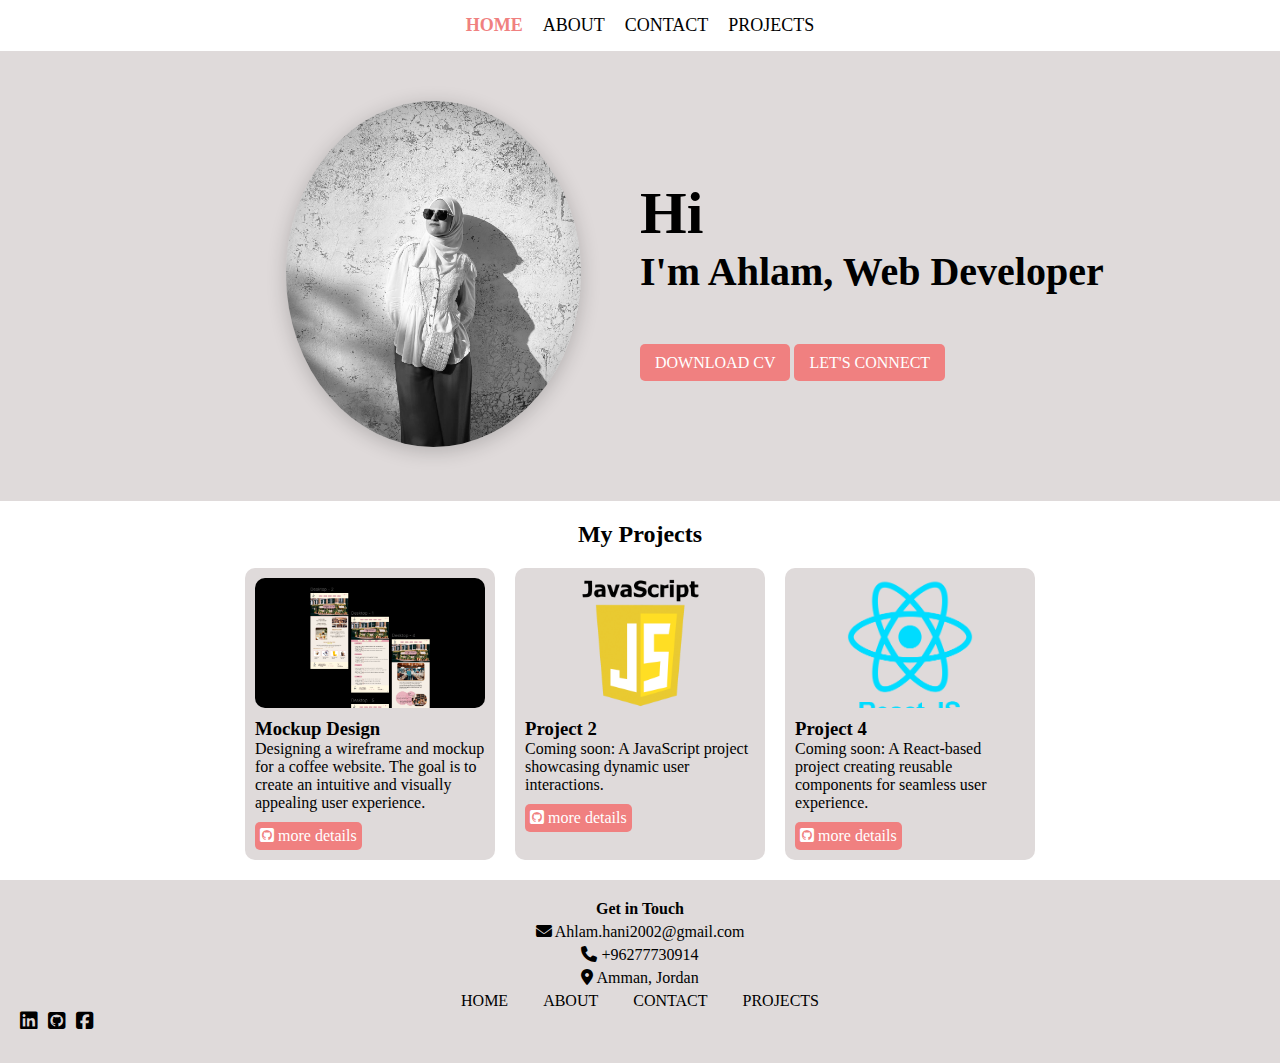
<file: index.html>
<!DOCTYPE html>
<html lang="en">
<head>
    <meta charset="UTF-8">
    <meta name="viewport" content="width=device-width, initial-scale=1.0">
    <title>Portfolio Website</title>
    <link rel="stylesheet" href="style.css">
    <link rel="stylesheet" href="https://cdnjs.cloudflare.com/ajax/libs/font-awesome/6.7.2/css/all.min.css" integrity="sha512-Evv84Mr4kqVGRNSgIGL/F/aIDqQb7xQ2vcrdIwxfjThSH8CSR7PBEakCr51Ck+w+/U6swU2Im1vVX0SVk9ABhg==" crossorigin="anonymous" referrerpolicy="no-referrer" />
</head>
<body>
    <div class="grid-container">
    
        <nav class="grid-item nav">
            <a href="index.html" class="active">HOME</a>
            <a href="about.html">ABOUT</a>
            <a href="contact.html">CONTACT</a>
            <a href="project.html">PROJECTS</a>
        </nav>

    
        <section class="grid-item home" id="home">
            <div class="home-img">
                <img src="ahlam.jpeg" alt="Ahlam's Picture">
            </div>
            <div class="home-content">
                <h1>Hi</h1>
                <h2>
                    <span>I'm Ahlam,</span>
                    <span>Web Developer</span>
                </h2>
                <div class="actions">
                    <a href="Ahlam_momani.pdf" class="btn">DOWNLOAD CV</a>
                    <a href="contact.html" class="btn">LET'S CONNECT</a>
                </div>
            </div>
        </section>

        <!-- Projects Section -->
        <section class="grid-item projects" id="projects">
            <h2>My Projects</h2>
            <div class="project-cards">
                <div class="card">
                    <div class="card-img card-1"></div>
                    <h3>Mockup Design</h3>
                    <p>Designing a wireframe and mockup for a coffee website. The goal is to create an intuitive and visually appealing user experience.</p>
                    <a href="project.html">
                        <i class="fa-brands fa-square-github"></i> more details
                    </a>
                </div>
                <div class="card">
                    <div class="card-img card-2"></div>
                    <h3>Project 2</h3>
                    <p>Coming soon: A JavaScript project showcasing dynamic user interactions.</p>
                    <a href="#"><i class="fa-brands fa-square-github"></i> more details</a>
                </div>
                <div class="card">
                    <div class="card-img card-4"></div>
                    <h3>Project 4</h3>
                    <p>Coming soon: A React-based project creating reusable components for seamless user experience.</p>
                    <a href="#"><i class="fa-brands fa-square-github"></i> more details</a>
                </div>
            </div>
        </section>

        <!-- Footer -->
        <footer class="grid-item footer">
            <h4>Get in Touch</h4>
           
            <div class="contact-info">
                <a href="mailto:Ahlam.hani2002@gmail.com"><i class="fa-solid fa-envelope"></i> Ahlam.hani2002@gmail.com</a>
                <a href="https://wa.me/+962777730914"><i class="fa-solid fa-phone"></i> +96277730914</a>
                <a href="#"><i class="fa-solid fa-location-dot"></i> Amman, Jordan</a>
            </div>
        
            <div class="footer-links">
                <a href="index.html">HOME</a>
                <a href="about.html">ABOUT</a>
                <a href="contact.html">CONTACT</a>
                <a href="project.html">PROJECTS</a>
            </div>
            <div class="social-icons">
                <a href="https://www.linkedin.com/in/ahlam-momani-101130335/"><i class="fa-brands fa-linkedin"></i></a>
                <a href="https://github.com/Ahlammomani"><i class="fa-brands fa-square-github"></i></a>
                <a href="https://www.facebook.com/ahlam.momani.505"><i class="fa-brands fa-square-facebook"></i></a>
            </div>
        </footer>
    </div>
</body>
</html>
</file>
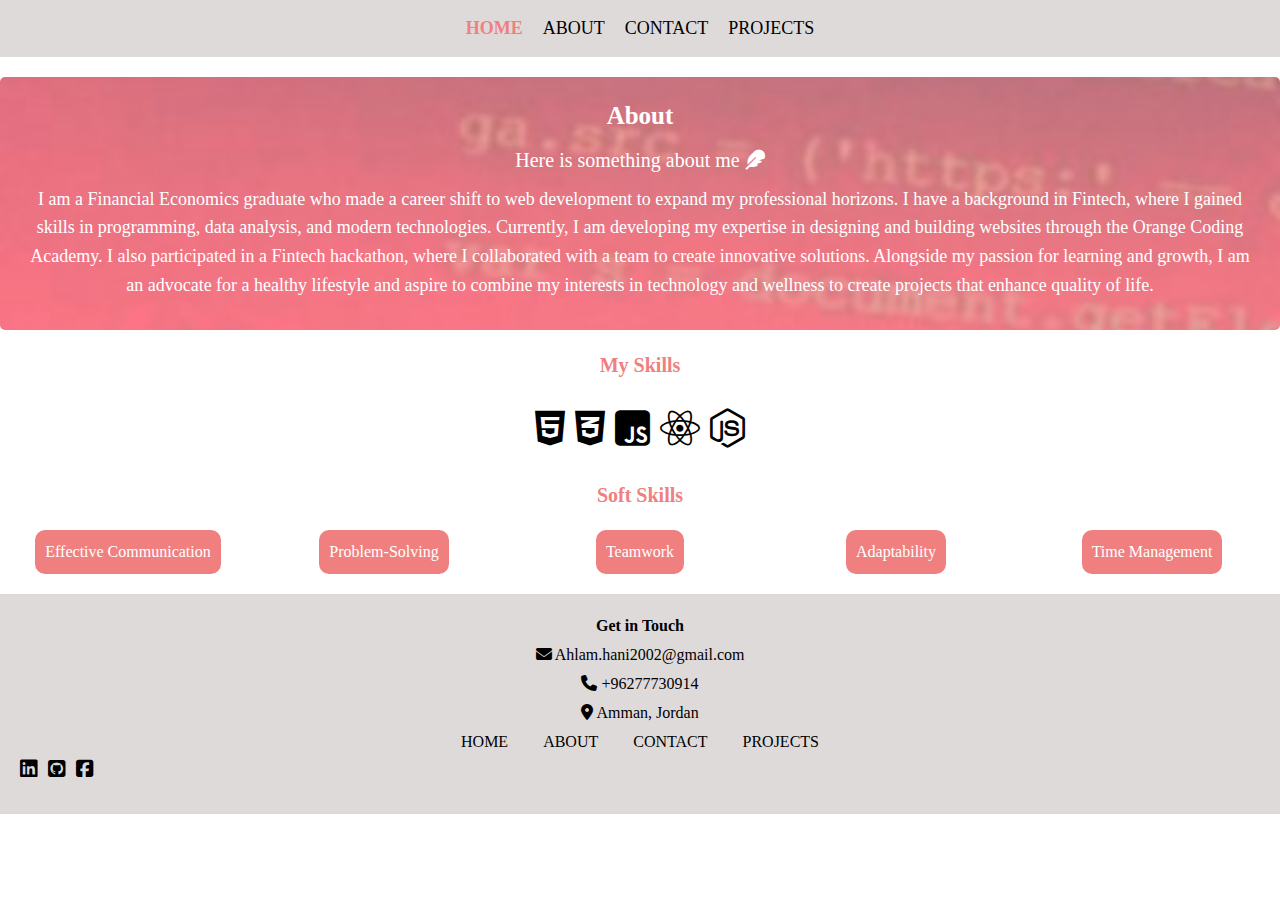
<file: about.html>
<!DOCTYPE html>
<html>
    <head>
        <link rel="stylesheet" href="style2.css">
        <title>portfolio website</title>
        <link rel="stylesheet" href="https://cdnjs.cloudflare.com/ajax/libs/font-awesome/6.7.2/css/all.min.css" integrity="sha512-Evv84Mr4kqVGRNSgIGL/F/aIDqQb7xQ2vcrdIwxfjThSH8CSR7PBEakCr51Ck+w+/U6swU2Im1vVX0SVk9ABhg==" crossorigin="anonymous" referrerpolicy="no-referrer" />
    </head>
    <body>
        <div class="container">
           
                <nav>
                    <a href="index.html" class="active">HOME</a>
                    <a href="about.html">ABOUT</a>
                    <a href="cntact.html">CONTACT</a>
                    <a href="project.html">PROJECTS</a>
                </nav>
    
                <section class="ABOUT" id="about">
                    <div class="text">
                        <h2>About</h2>
                        <span>Here is something about me <i class="fa-solid fa-feather"></i> </span>
                        <p> 
                            I am a Financial Economics graduate who made a career shift to web development to expand my professional horizons.
                             I have a background in Fintech, where I gained skills in programming, data analysis, and modern technologies. 
                             Currently, I am developing my expertise in designing and building websites through the Orange Coding Academy. 
                             I also participated in a Fintech hackathon, where I collaborated with a team to create innovative solutions. 
                             Alongside my passion for learning and growth, I am an advocate for a healthy lifestyle and aspire to combine my interests in technology and wellness to create projects that enhance quality of life.
                        </p>
                    </div>
                </section>


                <section class="skills">
                    <h4>My Skills</h4>
                    <div class="skills-icon">
                      <i class="fa-brands fa-html5" title="HTML5"></i>
                      <i class="fa-brands fa-css3-alt" title="CSS3"></i>
                      <i class="fa-brands fa-square-js" title="JavaScript"></i>
                      <i class="fa-brands fa-react" title="ReactJS"></i>
                      <i class="fa-brands fa-node-js" title="NodeJS"></i>
                    </div>
                    <h4>Soft Skills</h4>
                    <div class="skills-text">
                      <span>Effective Communication</span>
                      <span>Problem-Solving</span>
                      <span>Teamwork</span>
                      <span>Adaptability</span>
                      <span>Time Management</span>
                    </div>
                  </section>
                  
    
                
                <footer class="grid-item footer">
                    <h4>Get in Touch</h4>
                   
                    <div class="contact-info">
                        <a href="mailto:Ahlam.hani2002@gmail.com"><i class="fa-solid fa-envelope"></i> Ahlam.hani2002@gmail.com</a>
                        <a href="https://wa.me/+962777730914"><i class="fa-solid fa-phone"></i> +96277730914</a>
                        <a href="#"><i class="fa-solid fa-location-dot"></i> Amman, Jordan</a>
                    </div>
                
                    <div class="footer-links">
                        <a href="index.html">HOME</a>
                        <a href="about.html">ABOUT</a>
                        <a href="contact.html">CONTACT</a>
                        <a href="project.html">PROJECTS</a>
                    </div>
                    <div class="social-icons">
                        <a href="https://www.linkedin.com/in/ahlam-momani-101130335/"><i class="fa-brands fa-linkedin"></i></a>
                        <a href="https://github.com/Ahlammomani"><i class="fa-brands fa-square-github"></i></a>
                        <a href="https://www.facebook.com/ahlam.momani.505"><i class="fa-brands fa-square-facebook"></i></a>
                    </div>
                </footer>
        </div>
        
    </body>
</html>
</file>
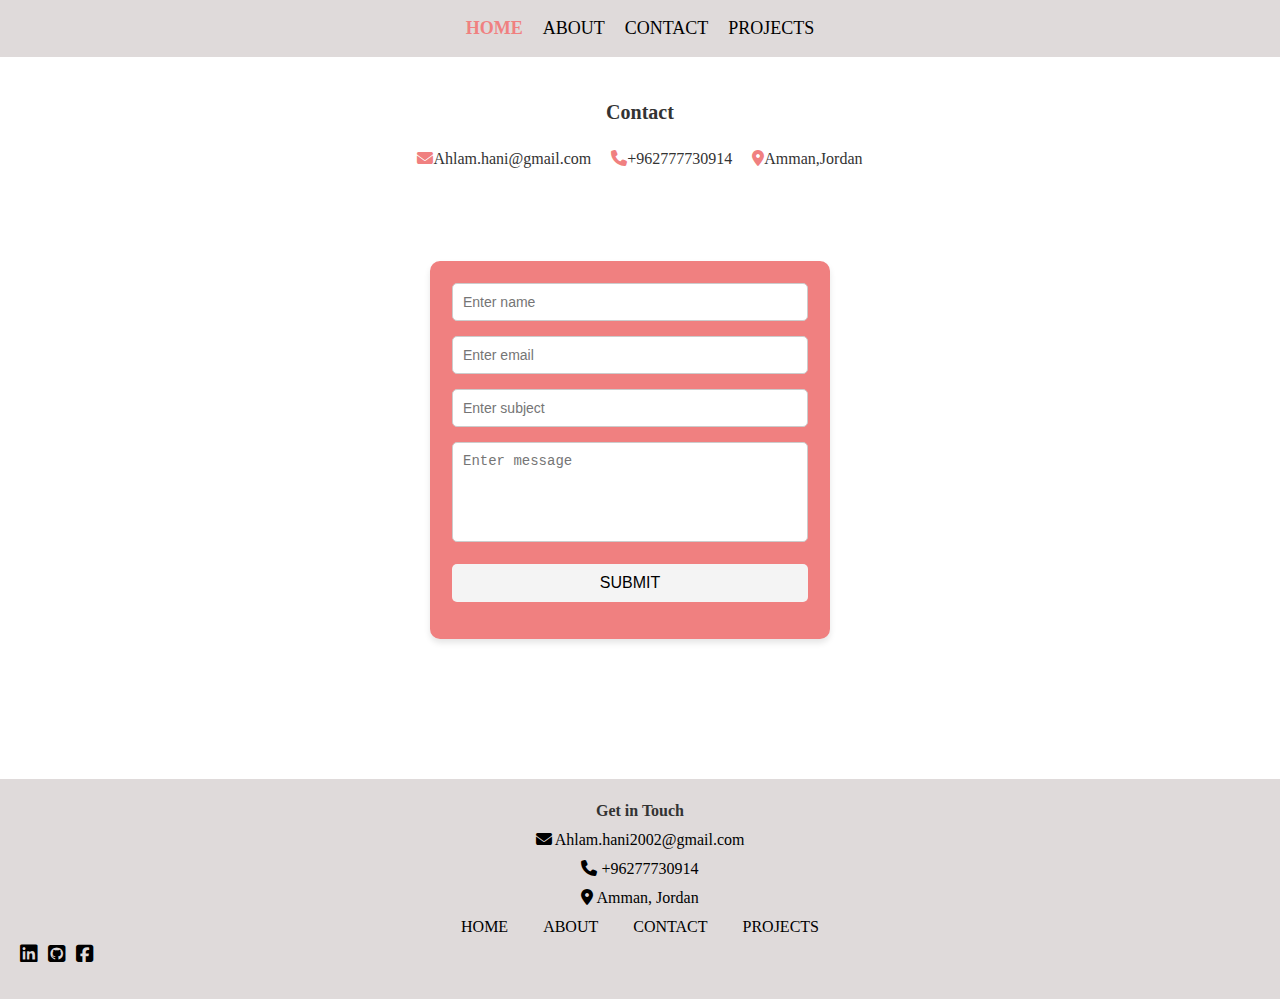
<file: cntact.html>
<!DOCTYPE html>
<html>
    <head>
        <link rel="stylesheet" href="style1.css">
        <title>portfolio website</title>
        <link rel="stylesheet" href="https://cdnjs.cloudflare.com/ajax/libs/font-awesome/6.7.2/css/all.min.css" integrity="sha512-Evv84Mr4kqVGRNSgIGL/F/aIDqQb7xQ2vcrdIwxfjThSH8CSR7PBEakCr51Ck+w+/U6swU2Im1vVX0SVk9ABhg==" crossorigin="anonymous" referrerpolicy="no-referrer" />
    </head>
    <body>
        <div class="container">
        
            <nav>
                <a href="index.html" class="active">HOME</a>
                <a href="about.html">ABOUT</a>
                <a href="cntact.html">CONTACT</a>
                <a href="project.html">PROJECTS</a>
            </nav>

    
       <h2>Contact</h2>

            <div class="container-2">
                <p><span><i class="fa-solid fa-envelope"></i></span>Ahlam.hani@gmail.com</p> 
                <p><span><i class="fa-solid fa-phone"></i></span>+962777730914</p>
                <p><span><i class="fa-solid fa-location-dot"></i></span>Amman,Jordan</p>
            </div>
            <div class="form-container">

                 <div class="input-box"><input type="text" placeholder="Enter name"></div>
                <div class="input-box"><input type="text" placeholder="Enter email"></div>
                <div class="medium-box"><input type="text" placeholder="Enter subject"></div>
                <div class="message-box"><textarea placeholder="Enter message"></textarea></div>
                <div class="submit-box"><button type="submit">SUBMIT</button></div>
            </div>
            
      
            <footer class="grid-item footer">
                <h4>Get in Touch</h4>
               
                <div class="contact-info">
                    <a href="mailto:Ahlam.hani2002@gmail.com"><i class="fa-solid fa-envelope"></i> Ahlam.hani2002@gmail.com</a>
                    <a href="https://wa.me/+962777730914"><i class="fa-solid fa-phone"></i> +96277730914</a>
                    <a href="#"><i class="fa-solid fa-location-dot"></i> Amman, Jordan</a>
                </div>
            
                <div class="footer-links">
                    <a href="#home">HOME</a>
                    <a href="about.html">ABOUT</a>
                    <a href="contact.html">CONTACT</a>
                    <a href="project.html">PROJECTS</a>
                </div>
                <div class="social-icons">
                    <a href="https://www.linkedin.com/in/ahlam-momani-101130335/"><i class="fa-brands fa-linkedin"></i></a>
                    <a href="https://github.com/Ahlammomani"><i class="fa-brands fa-square-github"></i></a>
                    <a href="https://www.facebook.com/ahlam.momani.505"><i class="fa-brands fa-square-facebook"></i></a>
                </div>
            </footer>
        </div>
        
   
    </body>

</html>
</file>
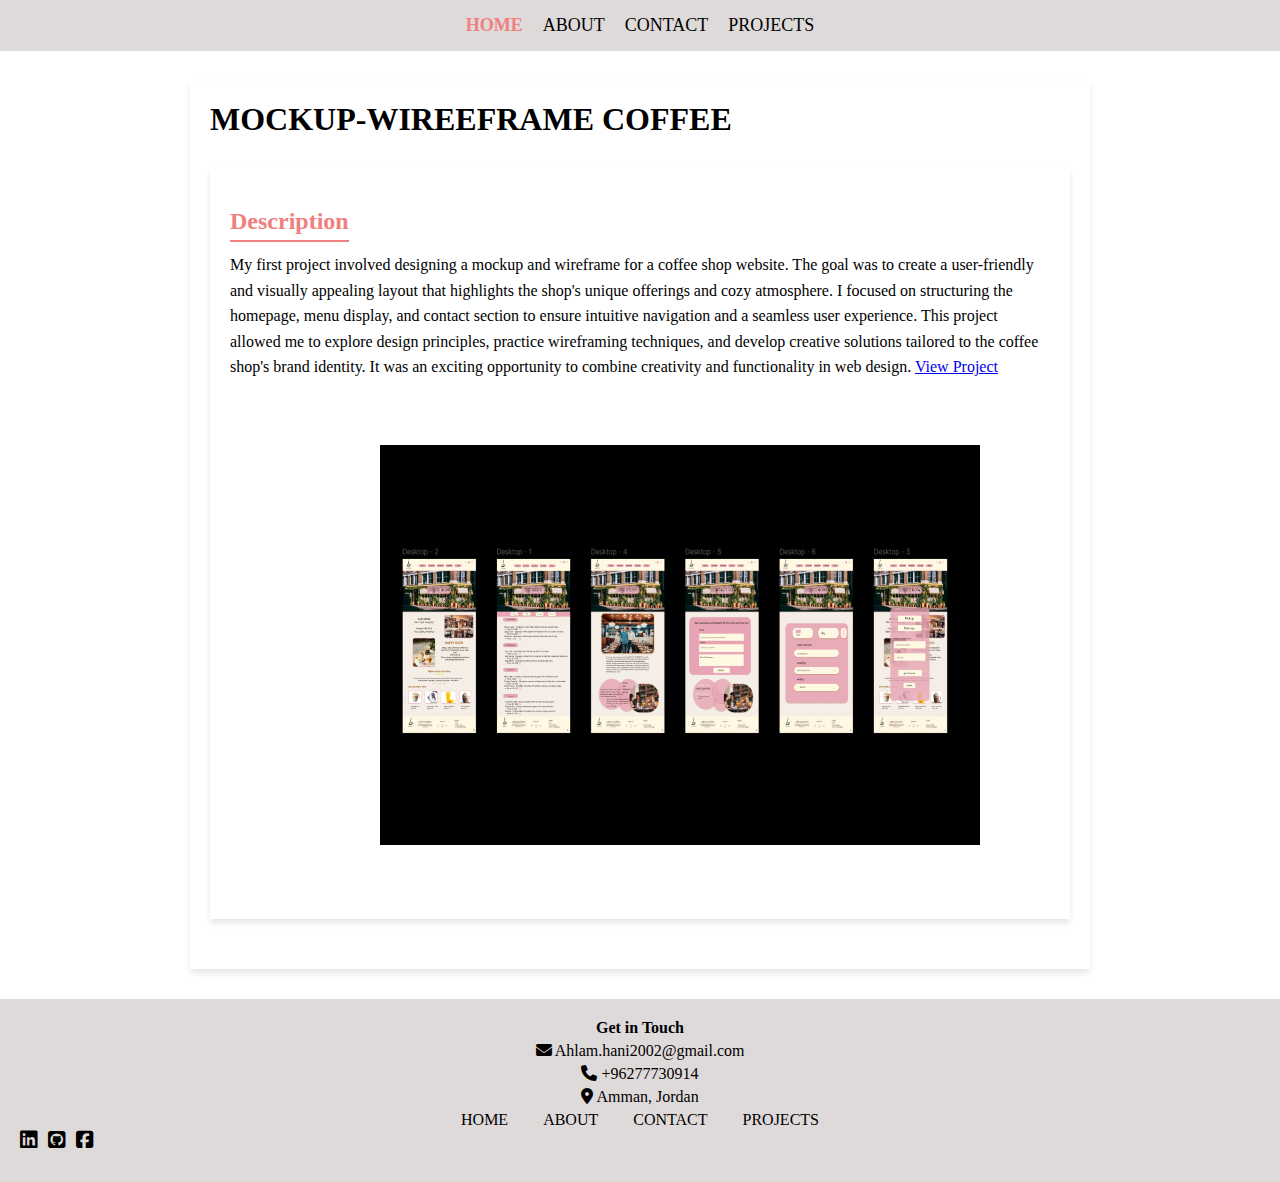
<file: project.html>
<!DOCTYPE html>
<html lang="en">
<head>
    <meta charset="UTF-8">
    <meta name="viewport" content="width=device-width, initial-scale=1.0">
    <title>Portfolio Website</title>
    <link rel="stylesheet" href="style3.css">
    <link rel="stylesheet" href="https://cdnjs.cloudflare.com/ajax/libs/font-awesome/6.7.2/css/all.min.css" integrity="sha512-Evv84Mr4kqVGRNSgIGL/F/aIDqQb7xQ2vcrdIwxfjThSH8CSR7PBEakCr51Ck+w+/U6swU2Im1vVX0SVk9ABhg==" crossorigin="anonymous" referrerpolicy="no-referrer" />
</head>
<body>
    <div class="grid-container">
        <nav class="grid-item nav">
            <a href="index.html" class="active">HOME</a>
            <a href="about.html">ABOUT</a>
            <a href="contact.html">CONTACT</a>
            <a href="project.html">PROJECTS</a>
        </nav>
        <div class="project-details">
            <h1 class="project-title"> <span>MOCKUP-WIREEFRAME COFFEE</span></h1>
            <div class="project-details">
              <h2>Description</h2>
              <p>
                My first project involved designing a mockup and wireframe for a coffee shop website. The goal was to create a user-friendly and visually appealing layout that highlights the shop's unique offerings and cozy atmosphere. I focused on structuring the homepage, menu display, and contact section to ensure intuitive navigation and a seamless user experience. This project allowed me to explore design principles, practice wireframing techniques, and develop creative solutions tailored to the coffee shop's brand identity. It was an exciting opportunity to combine creativity and functionality in web design.
                <a href="https://www.figma.com/files/team/1395704175738007307/recents-and-sharing?fuid=1395704173738234854">View Project </a>
          
              </p>
          
              <img src="Screenshot (19).png" alt="">
           
            </div>
        </div>
        <footer class="grid-item footer">
            <h4>Get in Touch</h4>
           
            <div class="contact-info">
                <a href="mailto:Ahlam.hani2002@gmail.com"><i class="fa-solid fa-envelope"></i> Ahlam.hani2002@gmail.com</a>
                <a href="https://wa.me/+962777730914"><i class="fa-solid fa-phone"></i> +96277730914</a>
                <a href="#"><i class="fa-solid fa-location-dot"></i> Amman, Jordan</a>
            </div>
        
            <div class="footer-links">
                <a href="index.html">HOME</a>
                <a href="about.html">ABOUT</a>
                <a href="contact.html">CONTACT</a>
                <a href="project.html">PROJECTS</a>
            </div>
            <div class="social-icons">
                <a href="https://www.linkedin.com/in/ahlam-momani-101130335/"><i class="fa-brands fa-linkedin"></i></a>
                <a href="https://github.com/Ahlammomani"><i class="fa-brands fa-square-github"></i></a>
                <a href="https://www.facebook.com/ahlam.momani.505"><i class="fa-brands fa-square-facebook"></i></a>
            </div>
        </footer>

    
    </div>
</body>
</html>
</file>
<file: style.css>
* {
  margin: 0;
  padding: 0;
  box-sizing: border-box;
}

/* Grid Layout */
.grid-container {
  display: grid;
  grid-template-rows: auto 1fr auto;
  grid-template-columns: 1fr;
  min-height: 100vh;
}

/* Navigation */
.nav {
  background-color: #fff;
  display: flex;
  justify-content: center;
  gap: 20px;
  padding: 15px;
}

.nav a {
  text-decoration: none;
  font-size: 18px;
  color: black;
}

.nav a.active,
.nav a:hover {
  color: #f08080;
  font-weight: bold;
}

/* Home Section */
.home {
  display: grid;
  grid-template-columns: 1fr 1fr;
  align-items: center;
  padding: 50px;
  background-color: #dfdada;
}

.home-img img {
  max-width: 50%;
  border-radius: 50%;
  box-shadow: 0 4px 20px rgba(0, 0, 0, 0.2);
  border-color: #f08080;
  margin-left: 40%;
}

.home-content h1 {
  font-size: 60px;
  color: black;
}

.home-content h2 {
  font-size: 40px;
  color: black;
  margin-bottom: 10%;
}

.actions .btn {
  text-decoration: none;
  font-size: 16px;
  color: white;
  background-color: #f08080;
  padding: 10px 15px;
  border-radius: 5px;
}

/* Projects Section */
.projects {
  text-align: center;
  padding: 20px;
}

.project-cards {
  display: flex;
  justify-content: center;
  gap: 20px;
  margin-top: 20px;
}

.card {
  background-color: #dfdada;
  border-radius: 10px;
  width: 250px;
  text-align: left;
  padding: 10px;
}

.card-img {
  height: 130px;
  background-size: cover;
  border-radius: 10px;
  margin-bottom: 10px;
}

.card-1 { background-image: url(mockup.png); }
.card-2 { background-image: url(JS.png); }
.card-4 { background-image: url(react.png); }

.card a {
  display: inline-block;
  margin-top: 10px;
  color: white;
  background-color: #f08080;
  padding: 5px;
  text-align: center;
  text-decoration: none;
  border-radius: 5px;
}

/* Footer */
.footer {
  background-color: #dfdada;
  padding: 20px;
  text-align: center;
  height: 100%;
}

.contact-info a{
  margin: px 0;
  color: black;
  text-decoration: none;
  border: #f08080;
}
.contact-info a:hover{
  color:#f08080;
}
.footer {
  background-color: #dfdada;
  padding: 20px;
  text-align: center;
  position: relative;
}

.social-icons {
  display: flex;
  justify-content: flex-start; 
  gap: 10px;
  margin-bottom: 10px;
}

.social-icons a {
  font-size: 20px;
  color: black;
  text-decoration: none;
}

.social-icons a:hover {
  color: #f08080;
}

.contact-info a {
  display: block;
  margin: 5px 0;
  color: black;
  text-decoration: none;
}

.contact-info a:hover {
  color: #f08080;
}

.footer-links {
  display: flex;
  justify-content: center;
  gap: 15px;
}

.footer-links a {
  margin: 0 10px;
  color: black;
  text-decoration: none;
}

.footer-links a:hover {
  color: #f08080;
}

@media (max-width: 768px) { /* للأجهزة اللوحية */
  .home {
    grid-template-columns: 1fr;
    text-align: center;
  }

  .home-img img {
    margin: 0 auto;
  }

  .home-content h1 {
    font-size: 40px;
  }

  .home-content h2 {
    font-size: 30px;
  }
}

@media (max-width: 480px) { /* للهواتف المحمولة */
  .nav {
    flex-wrap: wrap; /* يسمح للعناصر بالتفاف */
    gap: 10px;
  }

  .home {
    padding: 20px;
  }

  .home-content h1 {
    font-size: 30px;
  }

  .home-content h2 {
    font-size: 20px;
  }

  .project-cards {
    gap: 10px;
  }

  .card {
    width: 100%; /* تجعل البطاقات تأخذ عرض الشاشة بالكامل */
  }
}
</file>
<file: style2.css>
* {
  margin: 0;
  padding: 0;
  box-sizing: border-box;
}

body {
  font-family: Georgia, "Times New Roman", Times, serif;
  line-height: 1.5;
  color: black;
  background-color: white;
  width: 100%;
}

.container {
  display: grid;
  grid-template-columns: repeat(12, 1fr); 
  grid-template-rows: auto; 
  gap: 20px;
  /* padding: 20px; */
}

/* Navbar */
nav {
  grid-column: span 12;
  background-color: #dfdada;
  display: flex;
  justify-content: center;
  gap: 20px;
  padding: 15px;
}

nav a {
  text-decoration: none;
  font-size: 18px;
  color: black;
}

nav a.active,
nav a:hover {
  color: #f08080;
  font-weight: bold;
}

/* About Section */
.ABOUT {
  grid-column: span 12;
  background-image: url('Pink Computer Coding.jpg');
  background-size: cover;
  background-position: center;
  border-radius: 5px;
  padding: 20px;
  color: white;
  text-align: center;
}

.ABOUT h2 {
  font-size: 25px;
  margin-bottom: 10px;
}

.ABOUT span {
  font-size: 20px;
  display: block;
  margin-bottom: 10px;
}

.ABOUT p {
  font-size: 18px;
  margin: 10px 0;
  line-height: 1.6;
}

/* Skills Section */
.skills {
  grid-column: span 12;
  text-align: center;
}

.skills h4 {
  font-size: 20px;
  color: #f08080;
  margin-bottom: 20px;
}

.skills-icon {
  font-size: 40px;
  margin-bottom: 20px;
}

.skills-icon i:hover {
  color: #f1c9c9;
}

.skills-text {
  display: grid;
  grid-template-columns: repeat(auto-fit, minmax(200px, 1fr)); 
  justify-items: center;
}

.skills-text span {
  padding: 10px;
  font-size: 16px;
  background-color: #f08080;
  color: white;
  border-radius: 10px;
  text-align: center;
}

/* Footer */
.footer {
  grid-column: span 12;
  background-color: #dfdada;
  padding: 20px;
  text-align: center;
  height: 100%;
  width: 100%;
}

.contact-info a{
  margin: px 0;
  color: black;
  text-decoration: none;
  border: #f08080;
}
.contact-info a:hover{
  color:#f08080;
}
.footer {
  background-color: #dfdada;
  padding: 20px;
  text-align: center;
  position: relative;
}

.social-icons {
  display: flex;
  justify-content: flex-start; 
  gap: 10px;
  margin-bottom: 10px;
}

.social-icons a {
  font-size: 20px;
  color: black;
  text-decoration: none;
}

.social-icons a:hover {
  color: #f08080;
}

.contact-info a {
  display: block;
  margin: 5px 0;
  color: black;
  text-decoration: none;
}

.contact-info a:hover {
  color: #f08080;
}

.footer-links {
  display: flex;
  justify-content: center;
  gap: 15px;
}

.footer-links a {
  margin: 0 10px;
  color: black;
  text-decoration: none;
}

.footer-links a:hover {
  color: #f08080;
}

@media (max-width: 768px) {
  nav {
    flex-wrap: wrap;
  }

  .skills-text {
    grid-template-columns: repeat(auto-fit, minmax(150px, 1fr)); 
  }

  .ABOUT h2 {
    font-size: 22px;
  }

  .ABOUT p {
    font-size: 16px;
  }
}

/* For phones (width ≤ 480px) */
@media (max-width: 480px) {
  nav {
    flex-direction: column;
    align-items: center;
  }

  .ABOUT h2 {
    font-size: 20px;
  }

  .ABOUT span,
  .ABOUT p {
    font-size: 14px;
  }

  .skills-icon {
    font-size: 30px;
  }

  .skills-text span {
    font-size: 14px;
    padding: 8px;
  }
}
</file>
<file: style1.css>
* {
    margin: 0;
    padding: 0;
    box-sizing: border-box;
  }
  
  body {
    font-family: Georgia, "Times New Roman", Times, serif;
    line-height: 1.5;
    color: #333;
    background-color: white;
  }
  
  .container {
    display: grid;
    height: 100vh;
    grid-template-columns: repeat(12, 1fr);
    grid-template-rows: repeat(12, 1fr);
    gap: 20px;
  }
  
  
  .social-icon a {
    margin-right: 10px;
    color: black;
    font-size: 20px;
  }
  
  .social-icon a:hover {
    color: #f08080;
  }
  
  .btn {
    text-decoration: none;
    padding: 20px 20px;
    background-color: #f08080;
    color: white;
    border-radius: 5px;
    font-size: 16px;
  }
  
  .btn:hover {
    background-color: #f08080;
  }
  
  /* navbar */
  nav {
    display: flex;
    justify-content: center;
    gap: 20px;
    background-color:#dfdada;
    padding: 15px;
    grid-row: span 1;
    grid-column: span 13;
  }
  
  nav a {
    text-decoration: none;
    font-size: 18px;
    color: black;
  }
  
  nav a.active,
  nav a:hover {
    color: #f08080;
    font-weight: bold;
  }
  
  /* title */
  h2 {
    grid-row: 3;
    grid-column: span 13;
    display: flex;
    justify-content: center;
    font-size: 20px;
    font-weight: bold;
  }
  
  /* icon */
  .container-2 {
    grid-row: 4;
    grid-column: span 13;
    display: flex;
    gap: 20px;
    justify-content: center;
  }
  
  .container-2 span {
    color: #f08080;
  }
  
  /* boxs */
  .form-container {
    grid-row: 6;
    grid-column: 4/span 6;
    width: 400px;
    margin: 0 auto;
    padding: 20px;
    border: 2px solid #f08080;
    border-radius: 10px;
    background-color: #f08080;
    box-shadow: 0 4px 6px rgba(0, 0, 0, 0.1);
    font-family: Arial, sans-serif;
    margin-top: 50px;
  }
  
  .form-container .medium-box,
  .form-container .input-box,
  .form-container .message-box,
  .form-container .submit-box {
    margin-bottom: 15px;
  }
  
  .form-container input,
  .form-container textarea {
    width: 100%;
    padding: 10px;
    border: 1px solid #ccc;
    border-radius: 5px;
    font-size: 14px;
    box-sizing: border-box;
    transition: border-color 0.3s ease;
  }
  
  .form-container textarea {
    height: 100px;
    resize: none;
  }
  
  .form-container input:focus,
  .form-container textarea:focus {
    border-color: black;
    outline: none;
  }
  
  .form-container .submit-box button {
    width: 100%;
    padding: 10px;
    background-color: #f4f4f4;
    color: black;
    border: none;
    border-radius: 5px;
    font-size: 16px;
    cursor: pointer;
    transition: background-color 0.3s ease;
  }
  
  .form-container .submit-box button:hover {
    background-color: antiquewhite;
  }
  
    .footer {
    grid-column: span 13;
    grid-row: 13;
    background-color: #dfdada;
    padding: 20px;
    text-align: center;
    height: 100%;
  }
  
  .contact-info a{
    margin: px 0;
    color: black;
    text-decoration: none;
    border: #f08080;
  }
  .contact-info a:hover{
    color:#f08080;
  }
  .footer {
    background-color: #dfdada;
    padding: 20px;
    text-align: center;
    position: relative;
  }
  
  .social-icons {
    display: flex;
    justify-content: flex-start; 
    gap: 10px;
    margin-bottom: 10px;
  }
  
  .social-icons a {
    font-size: 20px;
    color: black;
    text-decoration: none;
  }
  
  .social-icons a:hover {
    color: #f08080;
  }
  
  .contact-info a {
    display: block;
    margin: 5px 0;
    color: black;
    text-decoration: none;
  }
  
  .contact-info a:hover {
    color: #f08080;
  }
  
  .footer-links {
    display: flex;
    justify-content: center;
    gap: 15px;
  }
  
  .footer-links a {
    margin: 0 10px;
    color: black;
    text-decoration: none;
  }
  
  .footer-links a:hover {
    color: #f08080;
  }
  
  @media (max-width: 768px) {
    .container {
        grid-template-columns: repeat(6, 1fr);
        gap: 10px;
    }

    nav {
        flex-direction: column;
        gap: 10px;
    }

    .form-container {
        grid-column: 2/span 4;
    }
}

@media (max-width: 480px) {
    .container {
        grid-template-columns: repeat(4, 1fr);
        gap: 5px;
    }

    nav {
        font-size: 14px;
    }

    .form-container {
        grid-column: 1/span 4;
    }
}
</file>
<file: style3.css>
* {
    margin: 0;
    padding: 0;
    box-sizing: border-box;
  }
  
  body {
    font-family:Georgia, 'Times New Roman', Times, serif;
    margin: 0;
    padding: 0;
    background-color:white;
    color:black;
  
  }



  /* Grid Layout */
  .grid-container {
    display: grid;
    grid-template-rows: auto 1fr auto;
    grid-template-columns: 1fr;
    min-height: 100vh;
  }
  
  /* Navigation */
  .nav {
    background-color:#dfdada;
    display: flex;
    justify-content: center;
    gap: 20px;
    padding: 15px;
  }
  
  .nav a {
    text-decoration: none;
    font-size: 18px;
    color: black;
  }
  
  .nav a.active,
  .nav a:hover {
    color: #f08080;
    font-weight: bold;
  }



  
  .project-details {
    max-width: 900px;
    margin: 30px auto;
    padding: 20px;
    background:white;
    border-bottom: 8px solid var(--main-color);
    box-shadow: 0 4px 6px rgba(0, 0, 0, 0.1);
  }
  
  .project-title {
    font-size: 2rem;
    font-weight: bold;
    color:#f08080;
    margin-bottom: 10px;
  }
  
  
  .project-title span {
    color: black;
    font-weight: bold;
  }
  
  .project-details h2 {
    font-size: 1.5rem;
    margin: 20px 0 10px;
    color: #f08080;
    border-bottom: 2px solid #f08080;
    display: inline-block;
    padding-bottom: 5px;
  }
  
  .project-details p {
    font-size: 1rem;
    line-height: 1.6;
    margin-bottom: 15px;
  
  }
  
  
  .project-details img{
    width: 600px;
    height: 400px;
  margin: 50px 120px  50px 150px ; 
    border-bottom: 8px solid var(--main-color);
    box-shadow: 0px 0px 25px var(--main-color);
  }

  .footer {
    background-color: #dfdada;
    padding: 20px;
    text-align: center;
    height: 100%;
  }
  
  .contact-info a{
    margin: px 0;
    color: black;
    text-decoration: none;
    border: #f08080;
  }
  .contact-info a:hover{
    color:#f08080;
  }
  .footer {
    background-color: #dfdada;
    padding: 20px;
    text-align: center;
    position: relative;
  }
  
  .social-icons {
    display: flex;
    justify-content: flex-start; 
    gap: 10px;
    margin-bottom: 10px;
  }
  
  .social-icons a {
    font-size: 20px;
    color: black;
    text-decoration: none;
  }
  
  .social-icons a:hover {
    color: #f08080;
  }
  
  .contact-info a {
    display: block;
    margin: 5px 0;
    color: black;
    text-decoration: none;
  }
  
  .contact-info a:hover {
    color: #f08080;
  }
  
  .footer-links {
    display: flex;
    justify-content: center;
    gap: 15px;
  }
  
  .footer-links a {
    margin: 0 10px;
    color: black;
    text-decoration: none;
  }
  
  .footer-links a:hover {
    color: #f08080;
  }
  /* Styles for Mobile and Tablet Devices */
@media (max-width: 768px) {
    .grid-container {
      grid-template-rows: auto 1fr auto;
      grid-template-columns: 1fr;
    }
  
    .nav {
      flex-wrap: wrap;
      justify-content: space-around;
      padding: 10px;
    }
  
    .nav a {
      font-size: 16px;
    }
  
    .project-details {
      padding: 15px;
    }
  
    .project-title {
      font-size: 1.8rem;
    }
  
    .project-details img {
      width: 100%;
      height: auto;
      margin: 20px 0;
    }
  
    .footer {
      padding: 15px;
    }
  
    .social-icons {
      justify-content: center;
    }
  
    .footer-links {
      flex-wrap: wrap;
      gap: 10px;
    }
  }
  
  @media (max-width: 480px) {
    .nav {
      flex-direction: column;
      align-items: center;
      gap: 10px;
    }
  
    .project-title {
      font-size: 1.5rem;
    }
  
    .project-details p {
      font-size: 0.9rem;
    }
  
    .footer-links a {
      font-size: 14px;
    }
  
    .social-icons a {
      font-size: 18px;
    }
  }
</file>
